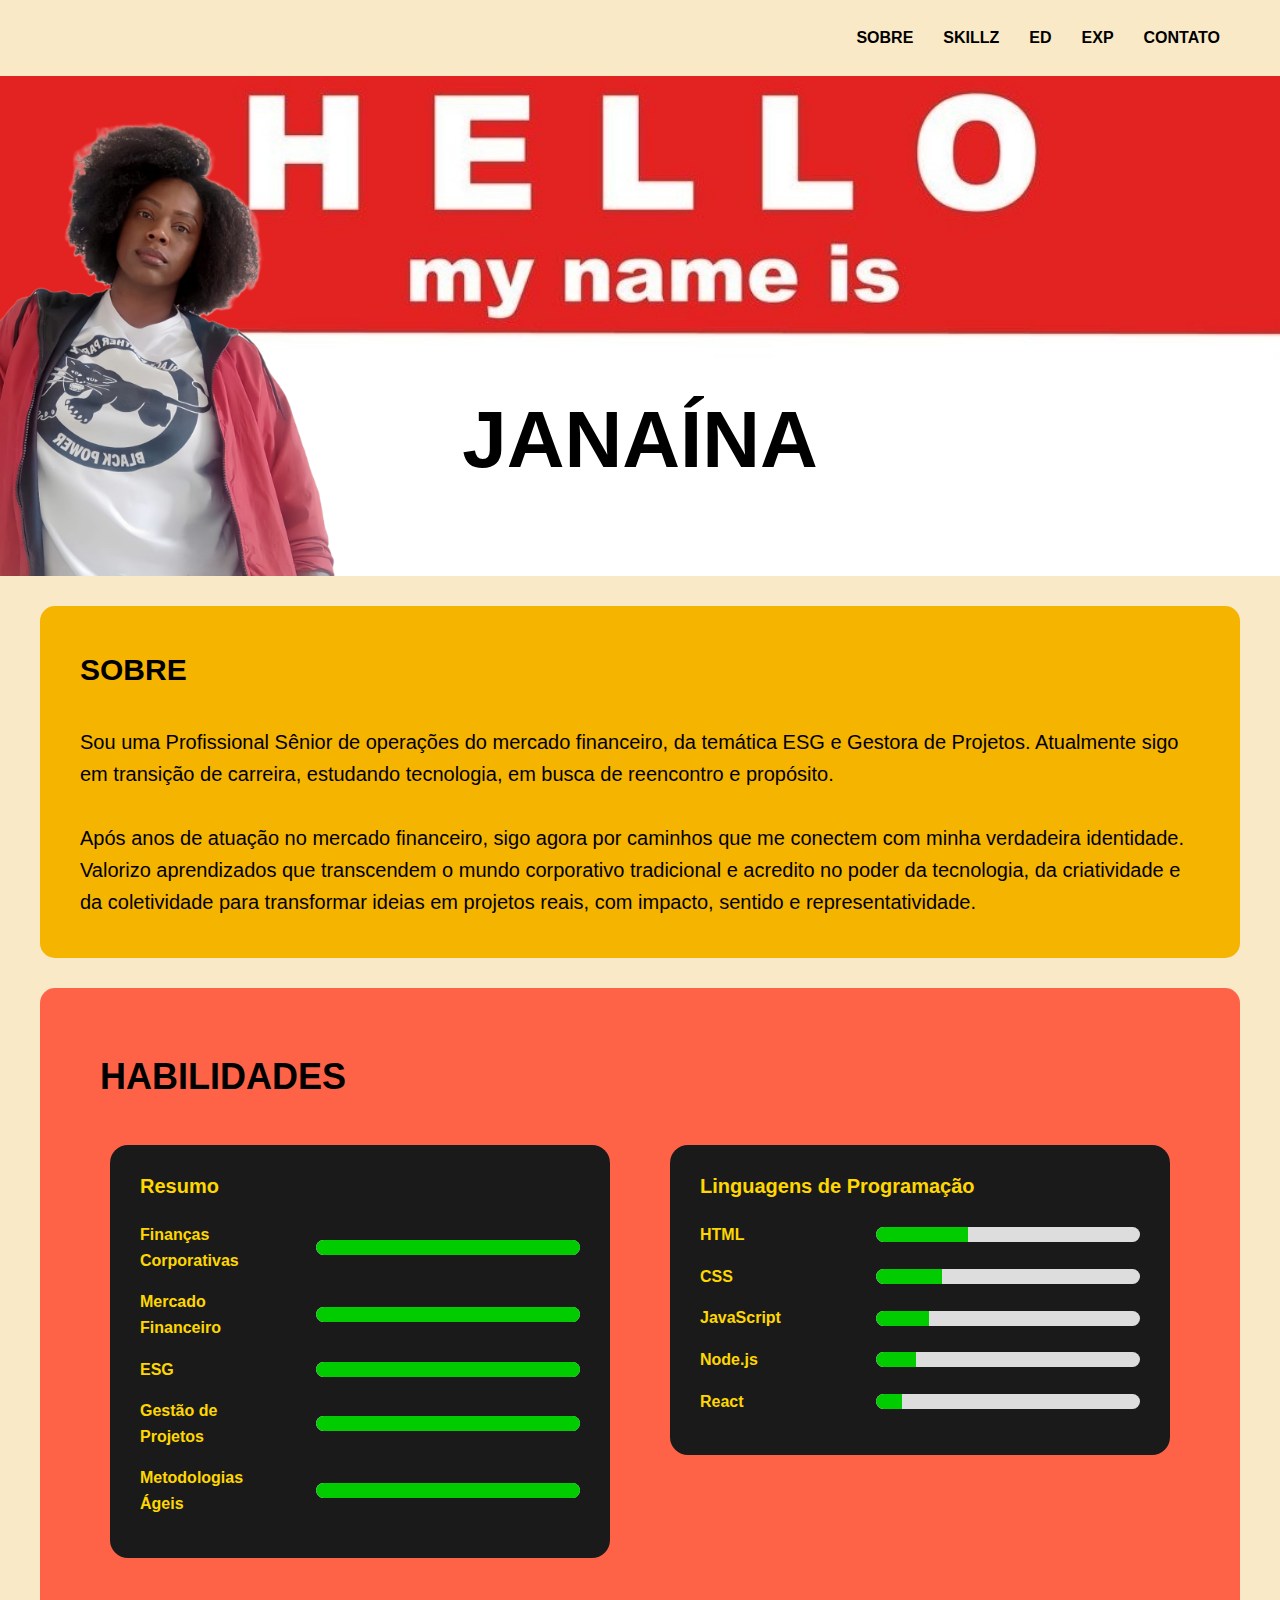
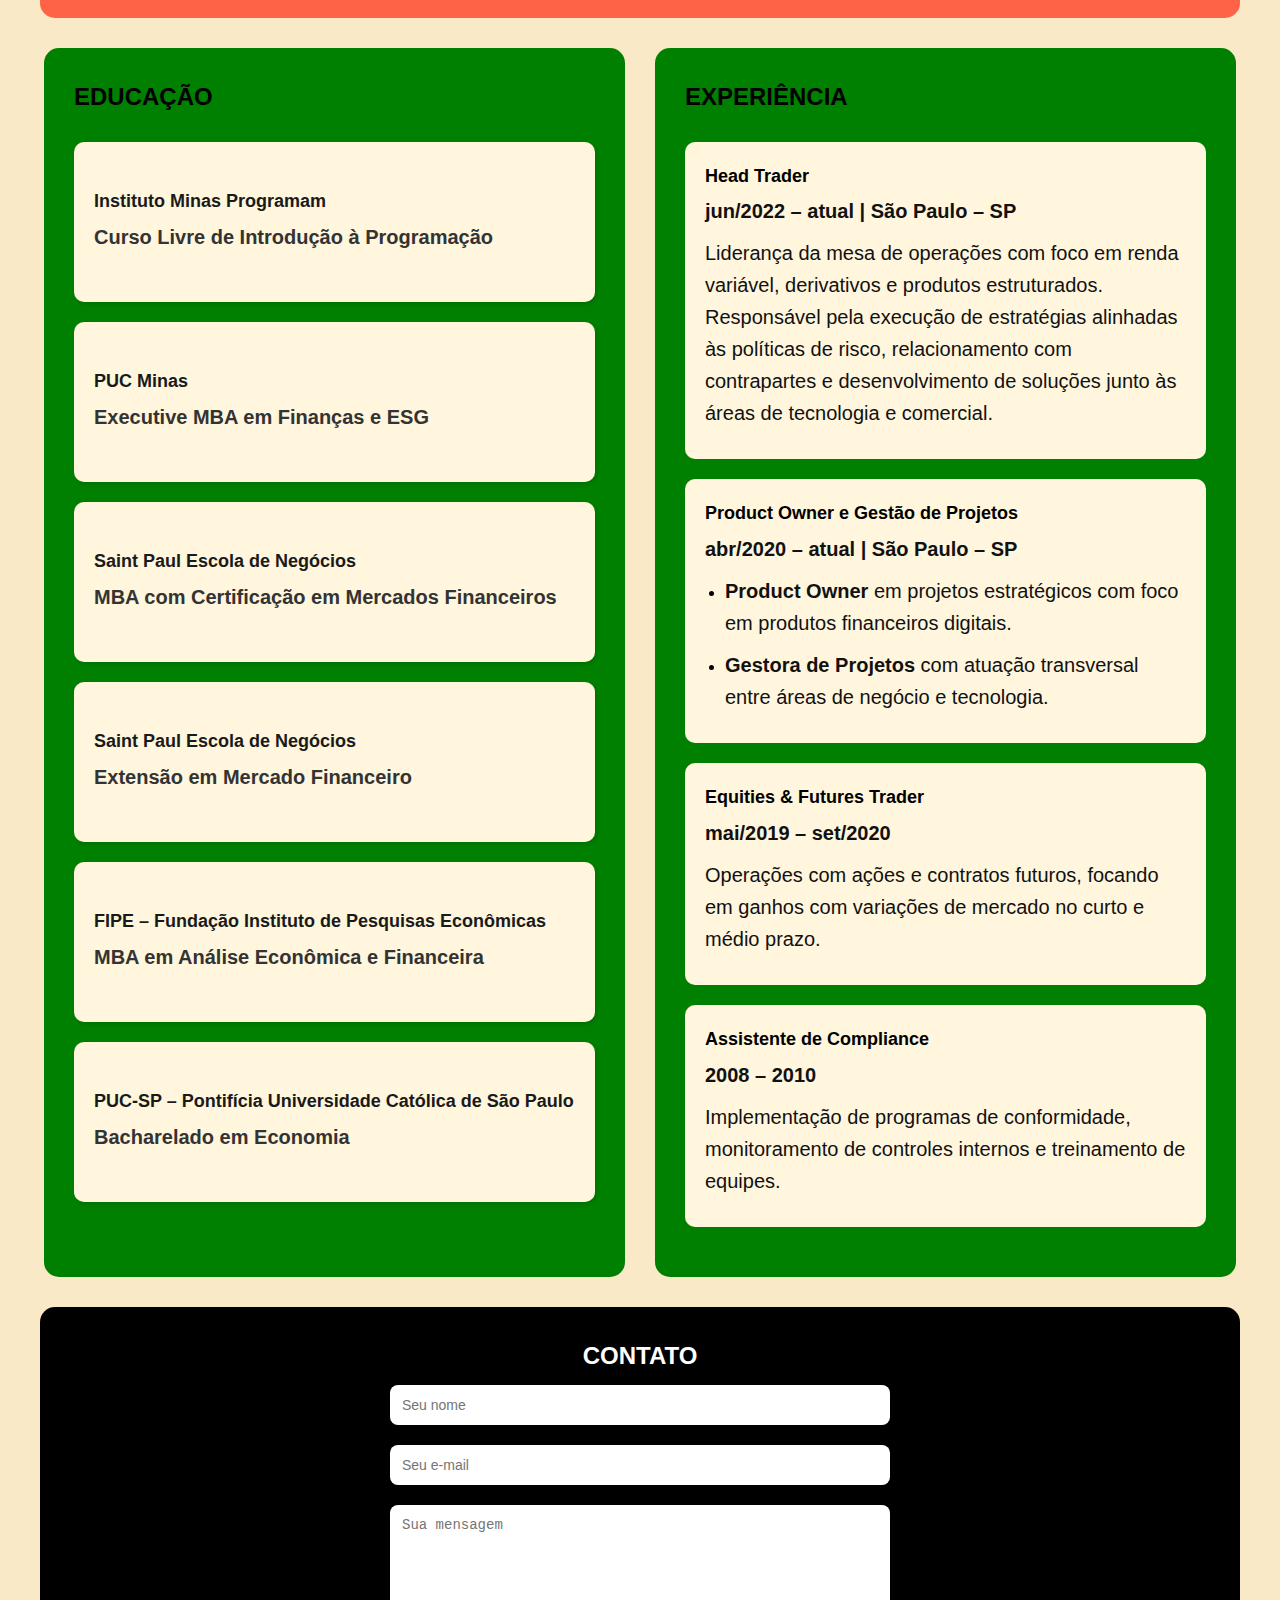
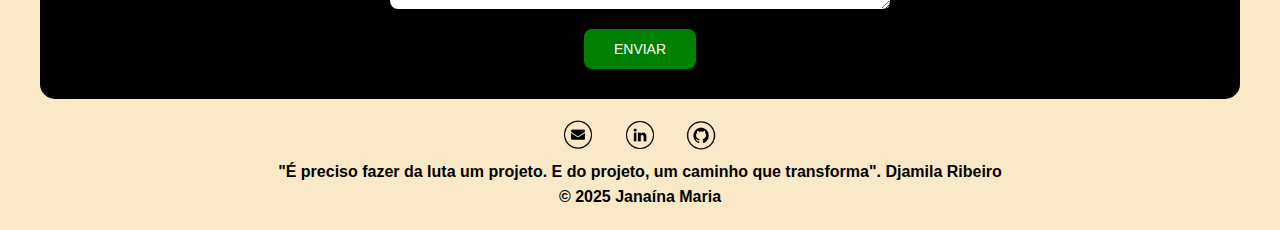
<file: index.html>
<!DOCTYPE html>
<html lang="pt-br">
<head>
  <meta charset="UTF-8" />
  <meta name="viewport" content="width=device-width, initial-scale=1.0" />
  <title>Jana Ina - Portfolio</title>
  <link rel="stylesheet" href="estilo.css" />
</head>
<body>

  <header id="menu">
    <nav>
      <ul>
        <li><a href="#sobre">SOBRE</a></li>
        <li><a href="#skillz">SKILLZ</a></li>
        <li><a href="#ed">ED</a></li>
        <li><a href="#exp">EXP</a></li>
        <li><a href="#contato">CONTATO</a></li>
      </ul>
    </nav>
  </header>

  <section class="hero">
    <div class="hero-content">
      <h1><span class="first-name">JANAína</span></h1>
    </div>
    <div class="hero-overlay">
      <img src="imagenx/YBA-3.png" alt="Foto de Janaina" />
    </div>
  </section>

  <main>
    <section id="sobre" class="box sobre bloco-destaque">
      <h2>SOBRE</h2>
      <br>
      <p>Sou uma Profissional Sênior de operações do mercado financeiro, da temática ESG e Gestora de Projetos. 
        Atualmente sigo em transição de carreira, estudando tecnologia, em busca de reencontro e propósito. </p>
        <br><p>Após anos de atuação no mercado financeiro, sigo agora por caminhos que me conectem com minha verdadeira identidade. 
        Valorizo aprendizados que transcendem o mundo corporativo tradicional e 
        acredito no poder da tecnologia, da criatividade e da coletividade para transformar ideias em projetos reais, com impacto, sentido e representatividade.
        </p>
    </section>

    <section id="skillz" class="box habilidades">
      <h2>HABILIDADES</h2>
      <div class="habilidades-container">
        <div class="bloco-habilidades">
          <h3>Resumo</h3>
          <div class="barra-habilidade"><span>Finanças Corporativas</span><div class="barra"><div class="nivel avancado"></div></div></div>
          <div class="barra-habilidade"><span>Mercado Financeiro</span><div class="barra"><div class="nivel avancado"></div></div></div>
          <div class="barra-habilidade"><span>ESG</span><div class="barra"><div class="nivel avancado"></div></div></div>
          <div class="barra-habilidade"><span>Gestão de Projetos</span><div class="barra"><div class="nivel avancado"></div></div></div>
          <div class="barra-habilidade"><span>Metodologias Ágeis</span><div class="barra"><div class="nivel avancado"></div></div></div>
        </div>

        <div class="linguagens">
          <h3>Linguagens de Programação</h3>
          <div class="barra-linguagem"><span>HTML</span><div class="barra"><div class="nivel html"></div></div></div>
          <div class="barra-linguagem"><span>CSS</span><div class="barra"><div class="nivel css"></div></div></div>
          <div class="barra-linguagem"><span>JavaScript</span><div class="barra"><div class="nivel js"></div></div></div>
          <div class="barra-linguagem"><span>Node.js</span><div class="barra"><div class="nivel node"></div></div></div>
          <div class="barra-linguagem"><span>React</span><div class="barra"><div class="nivel react"></div></div></div>
        </div>
      </div>
    </section>

    <section class="blocos-container">
      <div id="ed" class="box educacao bloco-destaque">
        <h2>EDUCAÇÃO</h2>
        <br>

        <div class="formacao">
          <h3>Instituto Minas Programam</h3>
          <p><strong>Curso Livre de Introdução à Programação</strong><br>
          </p>
        </div>

        <div class="formacao">
          <h3>PUC Minas</h3>
          <p><strong>Executive MBA em Finanças e ESG</strong><br>
          </p>
        </div>

        <div class="formacao">
          <h3>Saint Paul Escola de Negócios</h3>
          <p><strong>MBA com Certificação em Mercados Financeiros</strong><br>
          </p>
        </div>

        <div class="formacao">
          <h3>Saint Paul Escola de Negócios</h3>
          <p><strong>Extensão em Mercado Financeiro</strong><br>
          </p>
        </div>

        <div class="formacao">
          <h3>FIPE – Fundação Instituto de Pesquisas Econômicas</h3>
          <p><strong>MBA em Análise Econômica e Financeira</strong><br>
          </p>
        </div>

        <div class="formacao">
          <h3>PUC-SP – Pontifícia Universidade Católica de São Paulo</h3>
          <p><strong>Bacharelado em Economia</strong><br>
          </p>
        </div>
      </div>

      <div id="exp" class="box experiencia bloco-destaque">
        <h2>EXPERIÊNCIA</h2>
        <br>

        <div class="job">
          <h3>Head Trader</h3>
          <p><strong>jun/2022 – atual | São Paulo – SP</strong></p>
          <p>Liderança da mesa de operações com foco em renda variável, derivativos e produtos estruturados. Responsável pela execução de estratégias alinhadas às políticas de risco, relacionamento com contrapartes e desenvolvimento de soluções junto às áreas de tecnologia e comercial.</p>
        </div>

        <div class="job">
          <h3>Product Owner e Gestão de Projetos</h3>
          <p><strong>abr/2020 – atual | São Paulo – SP</strong></p>
          <ul>
            <li><p><strong>Product Owner</strong> em projetos estratégicos com foco em produtos financeiros digitais.</p></li>
            <li><p><strong>Gestora de Projetos</strong> com atuação transversal entre áreas de negócio e tecnologia.</p></li>
          </ul>
        </div>

        <div class="job">
          <h3>Equities & Futures Trader</h3>
          <p><strong>mai/2019 – set/2020</strong></p>
          <p>Operações com ações e contratos futuros, focando em ganhos com variações de mercado no curto e médio prazo.</p>
        </div>

        <div class="job">
          <h3>Assistente de Compliance</h3>
          <p><strong>2008 – 2010</strong></p>
          <p>Implementação de programas de conformidade, monitoramento de controles internos e treinamento de equipes.</p>
        </div>

      </div>
    </section>

    <section id="contato" class="box contato bloco-destaque">
      <h2>CONTATO</h2>
      <form action="https://formsubmit.co/janaina.b.akin@hotmail.com" method="POST">
        <input type="hidden" name="_autoresponse" value="Olá, sou a Janaína. Obrigada por seu interesse em meu portfólio. Em breve responderei sua mensagem.">
        <input type="hidden" name="_next" value="https://formsubmit.co/thank-you">
        
        <input type="text" name="name" placeholder="Seu nome" required />
        <input type="email" name="email" placeholder="Seu e-mail" required />
        <textarea name="message" placeholder="Sua mensagem" rows="5" required></textarea>
        <button type="submit">ENVIAR</button>
      </form>
    </section>
  </main>

  <footer id="rodape">
    <div class="rodape_conteudo">
      <div class="rodape_item">
        <a href="mailto:janaina.b.akin@hotmail.com" target="_blank">
          <img class="rodape_icon" src="imagenx/social-email.png" alt="Ícone Email">
        </a>
      </div>
      <div class="rodape_item">
        <a href="https://www.linkedin.com/in/jana%C3%ADna-m-58a15a166/" target="_blank">
          <img class="rodape_icon" src="imagenx/social-linke.png" alt="Ícone LinkedIn">
        </a>
      </div>
      <div class="rodape_item">
        <a href="https://github.com/Ybakari" target="_blank">
          <img class="rodape_icon" src="imagenx/social-github.png" alt="Ícone GitHub">
        </a>
      </div>
    </div>
    <p>"É preciso fazer da luta um projeto. E do projeto, um caminho que transforma". Djamila Ribeiro<br> © 2025 Janaína Maria</p>
  </footer>

</body>
</html>
</file>
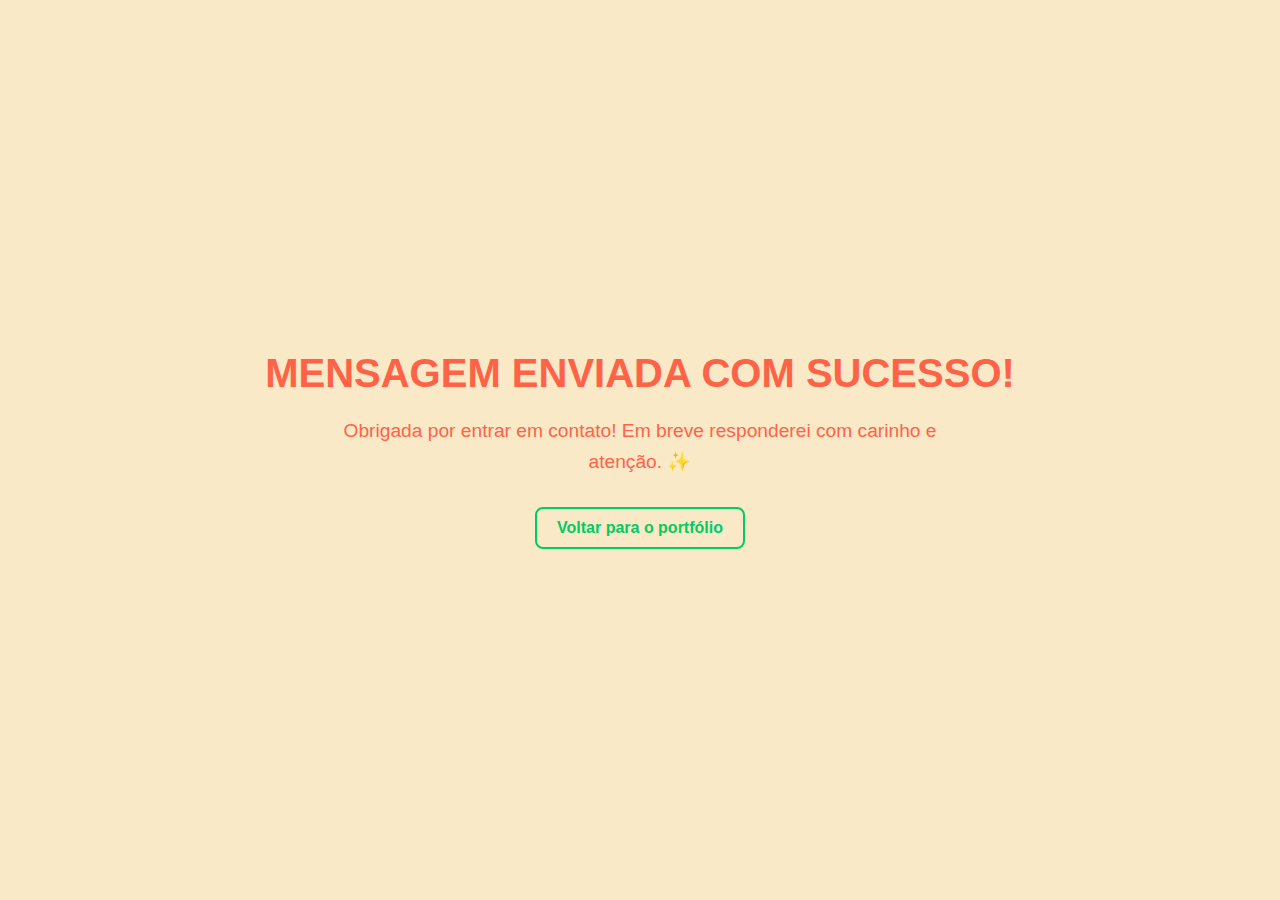
<file: obrigado.html>
<!DOCTYPE html>
<html lang="pt-BR">
<head>
  <meta charset="UTF-8">
  <title>Obrigada pelo contato!</title>
  <style>
    * {
      margin: 0;
      padding: 0;
      box-sizing: border-box;
    }

    body {
      background-color: #f9e9c7;
      color: #FF6347;            
      font-family: "Arial", sans-serif;
      display: flex;
      flex-direction: column;
      justify-content: center;
      align-items: center;
      height: 100vh;
      text-align: center;
      padding: 40px;
    }

    h1 {
      font-size: 2.5rem;
      margin-bottom: 20px;
      text-transform: uppercase;
    }

    p {
      font-size: 1.2rem;
      max-width: 600px;
      line-height: 1.6;
    }

    a {
      margin-top: 30px;
      display: inline-block;
      text-decoration: none;
      color: #00cc66;
      font-weight: bold;
      border: 2px solid #00cc66;
      padding: 10px 20px;
      border-radius: 8px;
      transition: background-color 0.3s, color 0.3s;
    }

    a:hover {
      background-color: #00cc66;
      color: #121212;
    }
  </style>
</head>
<body>

  <h1>Mensagem enviada com sucesso!</h1>
  <p>Obrigada por entrar em contato! Em breve responderei com carinho e atenção. ✨</p>
  <a href="https://portfolioyba.netlify.app/">Voltar para o portfólio</a>

</body>
</html>
</file>
<file: estilo.css>
* {
  margin: 0;
  padding: 0;
  box-sizing: border-box;
}

body {
  font-family: 'Arial', sans-serif;
  background-color: #f9e9c7;
  color: #000;
  line-height: 1.6;
  overflow-x: hidden;
}

header {
  padding: 20px;
  background-color: transparent;
}

#menu nav ul {
  display: flex;
  justify-content: flex-end;
  list-style: none;
  gap: 30px;
  padding: 5px 40px;
}

#menu nav ul li a {
  text-decoration: none;
  font-size: 16px;
  color: black;
  font-weight: bold;
  position: relative;
  padding: 5px 0;
  transition: color 0.3s ease;
}

#menu nav ul li a::after {
  content: '';
  position: absolute;
  width: 0%;
  height: 2px;
  left: 0;
  bottom: 0;
  background-color: red;
  transition: width 0.3s ease-in-out;
}

#menu nav ul li a:hover::after {
  width: 100%;
}

#menu nav ul li a:hover {
  color: red;
}

.hero {
  position: relative;
  height: 500px;
  background-image: url(imagenx/hello-7.jpg);
  background-size: cover;
  background-position: center;
  background-repeat: no-repeat;
  display: flex;
  align-items: flex-start;
  justify-content: center;
  padding-top: 60px;
  text-align: center;
}

.hero-content {
  position: absolute;
  top: 300px;
  z-index: 2;
  color: white;
  font-weight: bold;
  text-transform: uppercase;
}

.hero-content .first-name {
  font-size: 80px;
  color: #000;
}

.hero-overlay {
  position: absolute;
  bottom: 0;
  left: 0;
  z-index: 2;
  display: flex;
  justify-content: flex-start;
  align-items: flex-end;
  width: 100%;
  height: 100%;
  overflow: hidden;
  pointer-events: none;
}

.hero-overlay img {
  max-height: 100%;
  max-width: 100%;
  height: auto;
  object-fit: contain;
  display: block;
  transform-origin: bottom left;
}

.box {
  padding: 40px 30px;
  max-width: 1200px;
  margin: 0 auto;
  border-radius: 15px;
}

.sobre {
  background-color: #f4b400;
  color: black;
  margin-top: 30px;
  padding-left: 40px;
  padding-right: 40px;
  font-size: 20px;
}

#skillz {
  background-color: #FF6347;
  color: black;
  margin-top: 30px;
  padding: 60px 20px;
}

#skillz h2 {
  text-align: left;
  font-size: 36px;
  margin-bottom: 40px;
  padding-left: 40px;
}

.habilidades-container {
  display: flex;
  justify-content: center;
  align-items: flex-start;
  gap: 60px;
  padding: 0 20px;
  flex-wrap: wrap;
}

.bloco-habilidades,
.linguagens {
  flex: 1 1 400px;
  max-width: 500px;
  background-color: #1a1a1a;
  padding: 25px 30px;
  border-radius: 18px;
}

.bloco-habilidades h3,
.linguagens h3 {
  font-size: 20px;
  font-weight: bold;
  margin-bottom: 20px;
  color: #ffd700;
  text-align: left;
}

.barra-habilidade,
.barra-linguagem {
  margin-bottom: 16px;
  display: flex;
  align-items: center;
  justify-content: space-between;
}

.barra-habilidade span,
.barra-linguagem span {
  display: inline-block;
  width: 100px;
  font-weight: bold;
  color: #ffd700;
  text-align: left;
}

.barra {
  background-color: #ddd;
  width: 60%;
  height: 15px;
  border-radius: 10px;
  overflow: hidden;
  position: relative;
}

.nivel {
  height: 100%;
  background-color: #00cc00;
  border-radius: 10px 0 0 10px;
}

.avancado { width: 100%; }
.html { width: 35%; }
.css { width: 25%; }
.js { width: 20%; }
.node { width: 15%; }
.react { width: 10%; }

.blocos-container {
  display: flex;
  justify-content: space-between;
  flex-wrap: wrap;
  gap: 30px;
  padding: 30px 4px;
  max-width: 1200px;
  margin: 0 auto;
}

.educacao, .experiencia {
  flex: 1;
  min-width: 500px;
  padding: 30px;
  border-radius: 15px;
}

.educacao,
.experiencia {
  background-color: green;
  color: black;
}

.job {
  background-color: #fff6dd;
  padding: 20px;
  margin-bottom: 20px;
  border-radius: 10px;
}

.job h3 {
  font-size: 18px;
  color: #000;
  margin-bottom: 5px;
}

.job p {
  font-size: 20px;
  color: #111;
  margin-bottom: 10px;
}

.job ul {
  padding-left: 20px;
}

.job.destaque {
  background-color: #fffbd1;
  border-left-color: #e63926;
}

.formacao {
  background-color: #fff6dd;
  padding: 20px;
  margin-bottom: 20px;
  border-radius: 10px;
  box-shadow: 2px 2px 5px #00000020;
  min-height: 160px;
  display: flex;
  flex-direction: column;
  justify-content: center;
}

.formacao h3 {
  font-size: 18px;
  font-weight: bold;
  margin-bottom: 6px;
  color: #1a1a1a;
}

.formacao p {
  font-size: 20px;
  color: #333;
  line-height: 1.5;
  margin-bottom: 4px;
}

.contato {
  background-color: #000;
  color: white;
  padding: 30px 20px;
  width: 100%;
  text-align: center;
}

.contato form {
  max-width: 600px;
  margin: 0 auto;
  display: flex;
  flex-direction: column;
  align-items: center;
}

.contato input,
.contato textarea {
  width: 100%;
  max-width: 500px;
  padding: 12px;
  margin: 10px 0;
  border: none;
  border-radius: 8px;
  font-size: 14px;
}

.contato button {
  background-color: green;
  color: white;
  padding: 12px 30px;
  font-size: 14px;
  border: none;
  border-radius: 8px;
  cursor: pointer;
  transition: background-color 0.3s ease;
  margin-top: 10px;
}

.contato button:hover {
  background-color: #e63926;
  color: black;
}

footer {
  text-align: center;
  padding: 20px;
  font-weight: bold;
}

#rodape {
  padding: 20px 0;
  text-align: center;
}

.rodape_conteudo {
  display: flex;
  justify-content: center;
  gap: 30px;
  flex-wrap: wrap;
  align-items: center;
}

.rodape_item {
  display: flex;
  align-items: center;
  justify-content: center;
}

.rodape_icon {
  width: 32px;
  height: 32px;
  transition: transform 0.3s ease;
}

.rodape_icon:hover {
  transform: scale(1.2);
  cursor: pointer;
}
</file>
